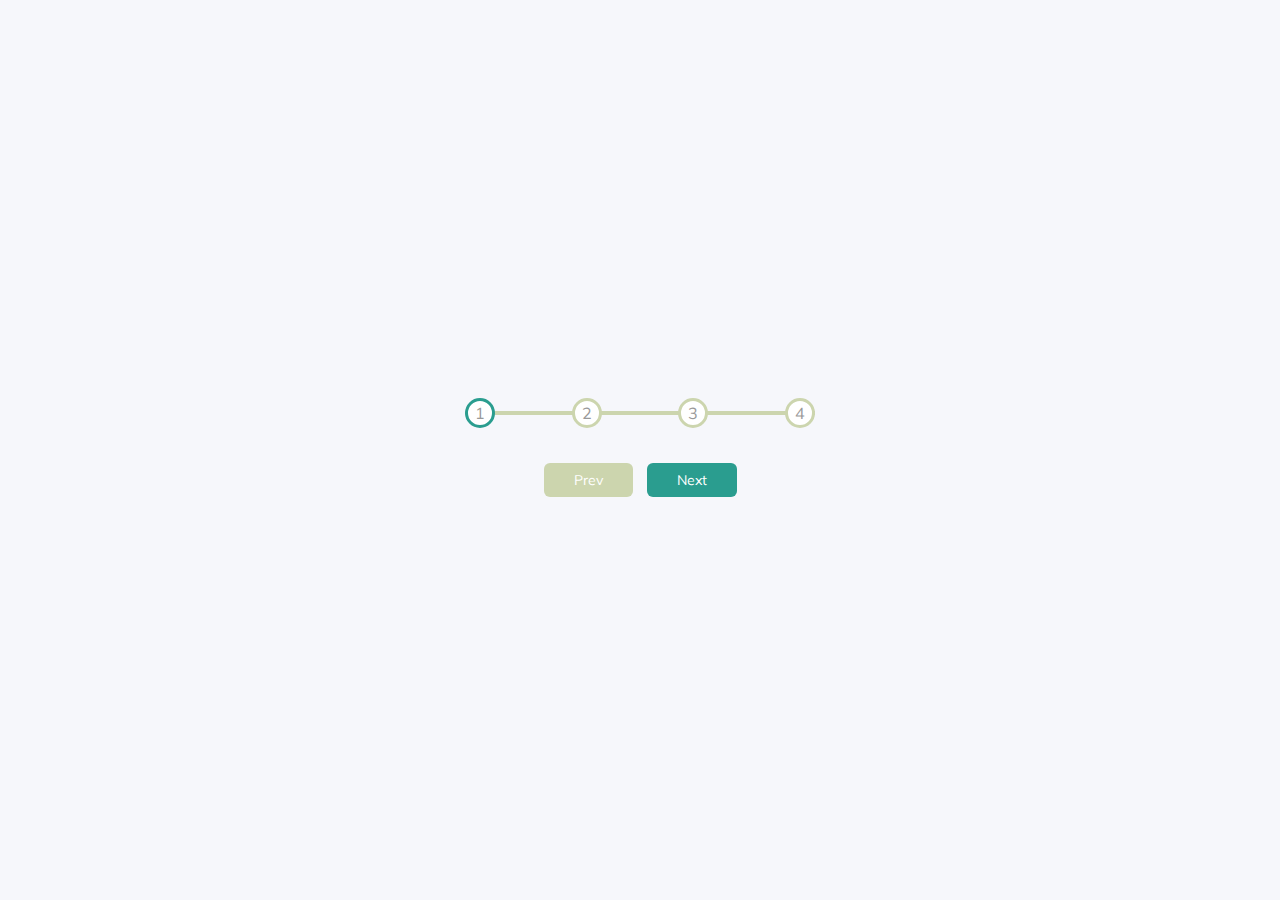
<file: 002-Progress_steps/index.html>
<!DOCTYPE html>
<html lang="en">
<head>
   <meta charset="UTF-8">
   <meta http-equiv="X-UA-Compatible" content="IE=edge">
   <meta name="viewport" content="width=device-width, initial-scale=1.0">
   <title>Progress steps</title>
   <link rel="stylesheet" href="style.css">
</head>
<body>
   <div class="wrapper">
      <div class="progress-wrapper">
         <div class="progress" id="progress"></div>
         <div class="circle active">1</div>
         <div class="circle">2</div>
         <div class="circle">3</div>
         <div class="circle">4</div>
      </div>
      <button class="btn" id="prev" disabled>Prev</button>
      <button class="btn" id="next">Next</button>
   </div>
   <script src="script.js"></script>
</body>
</html>
</file>
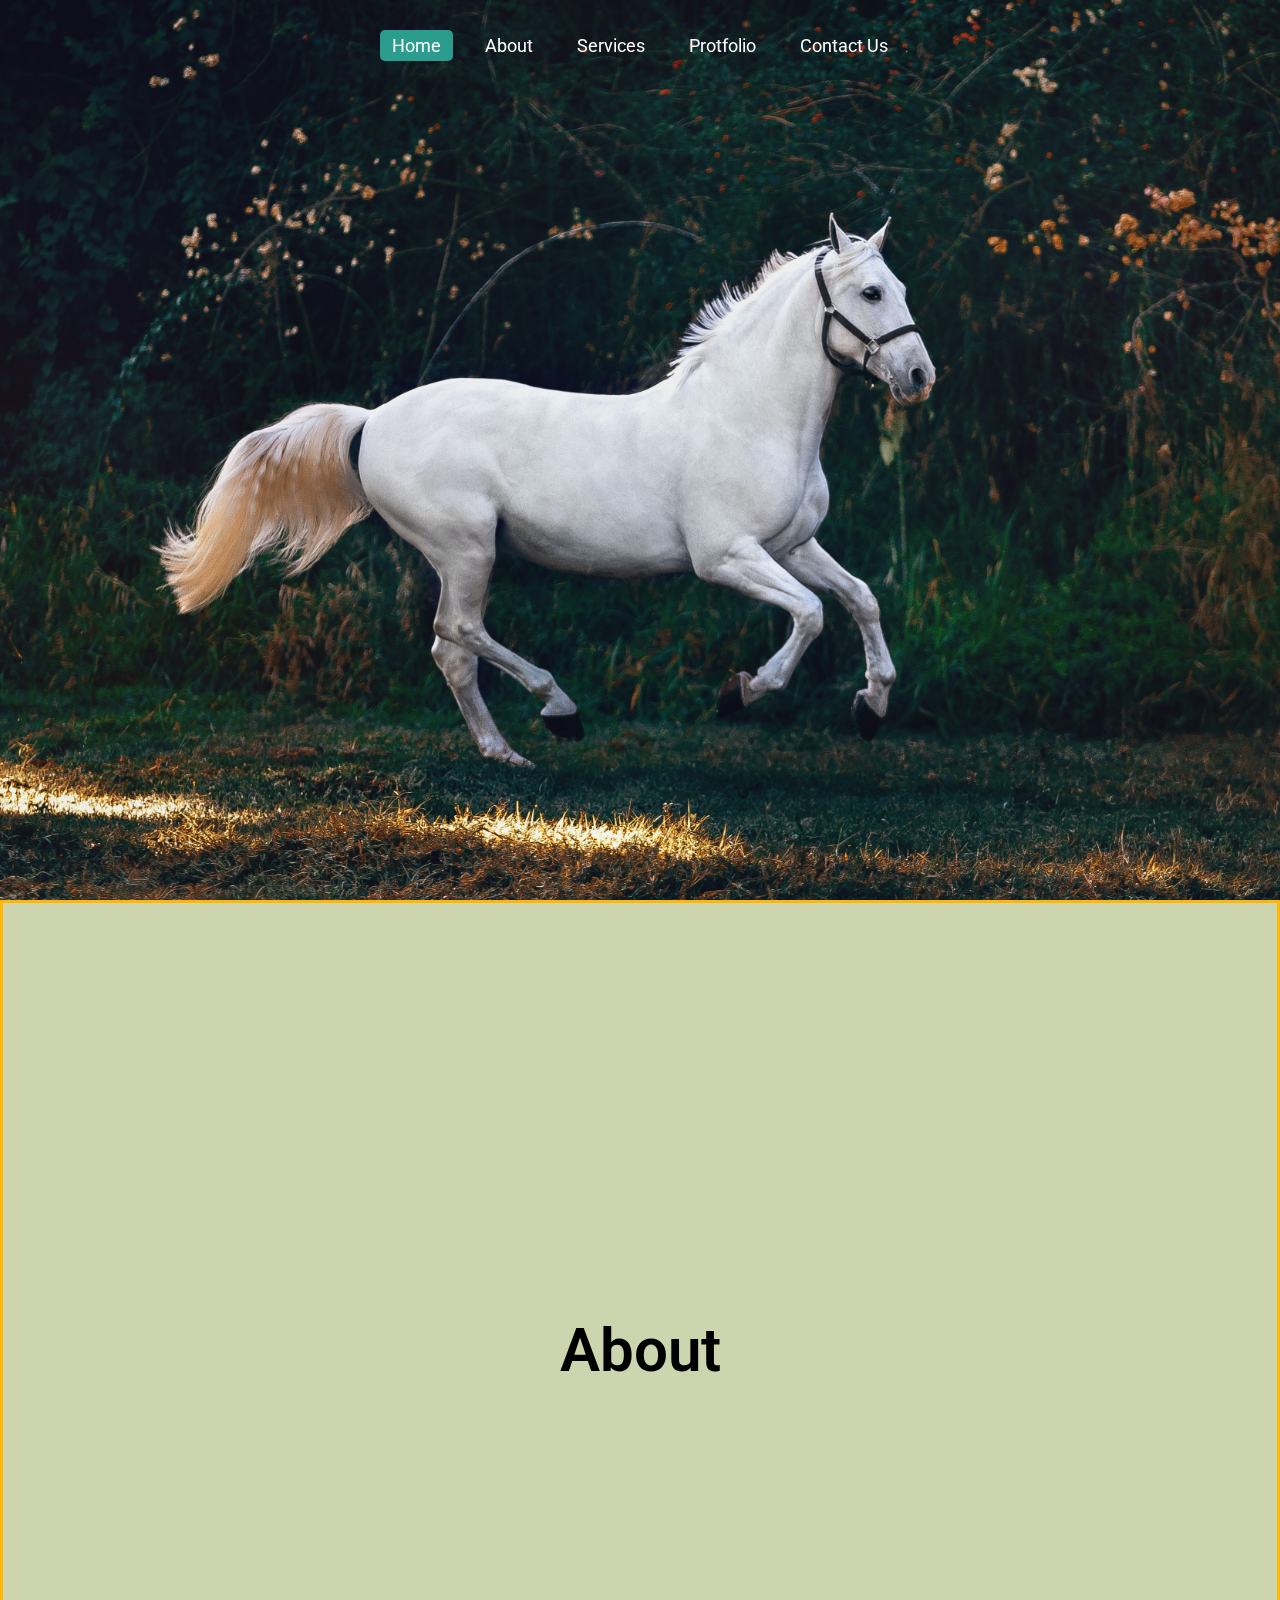
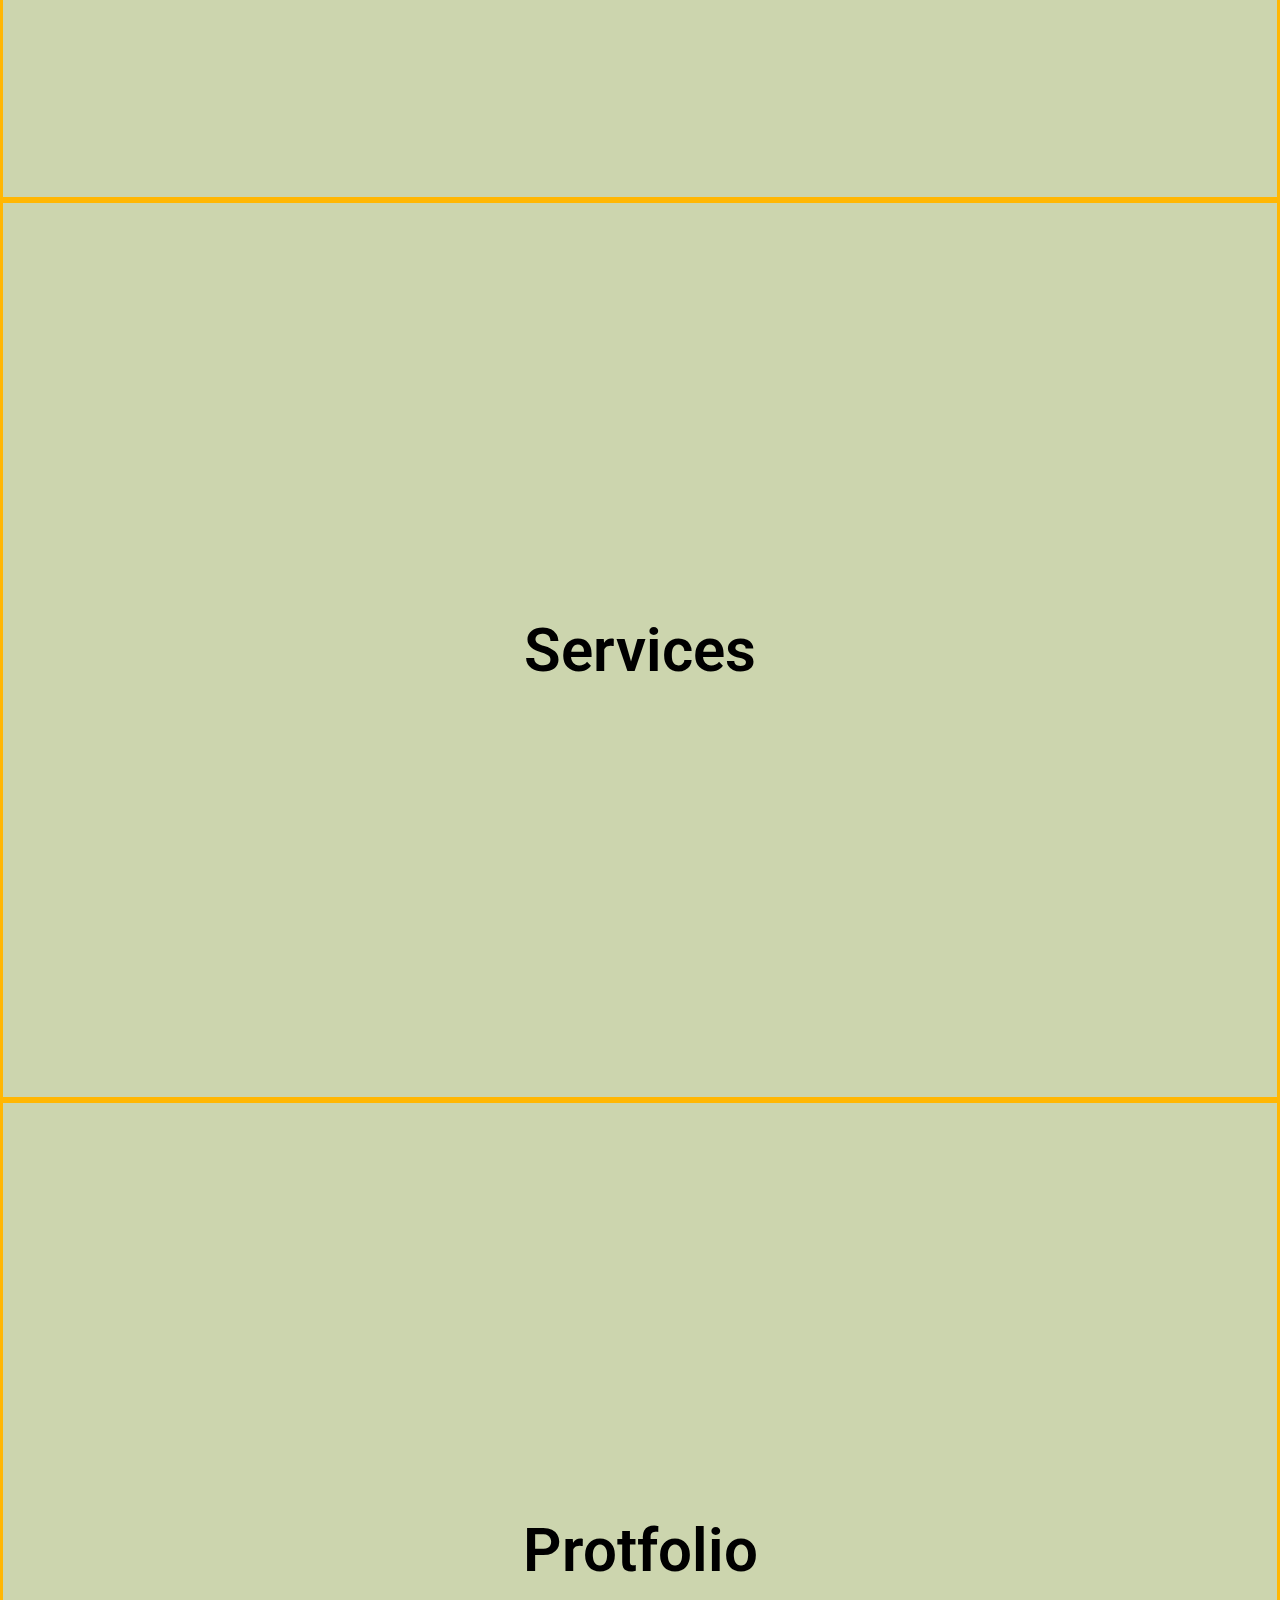
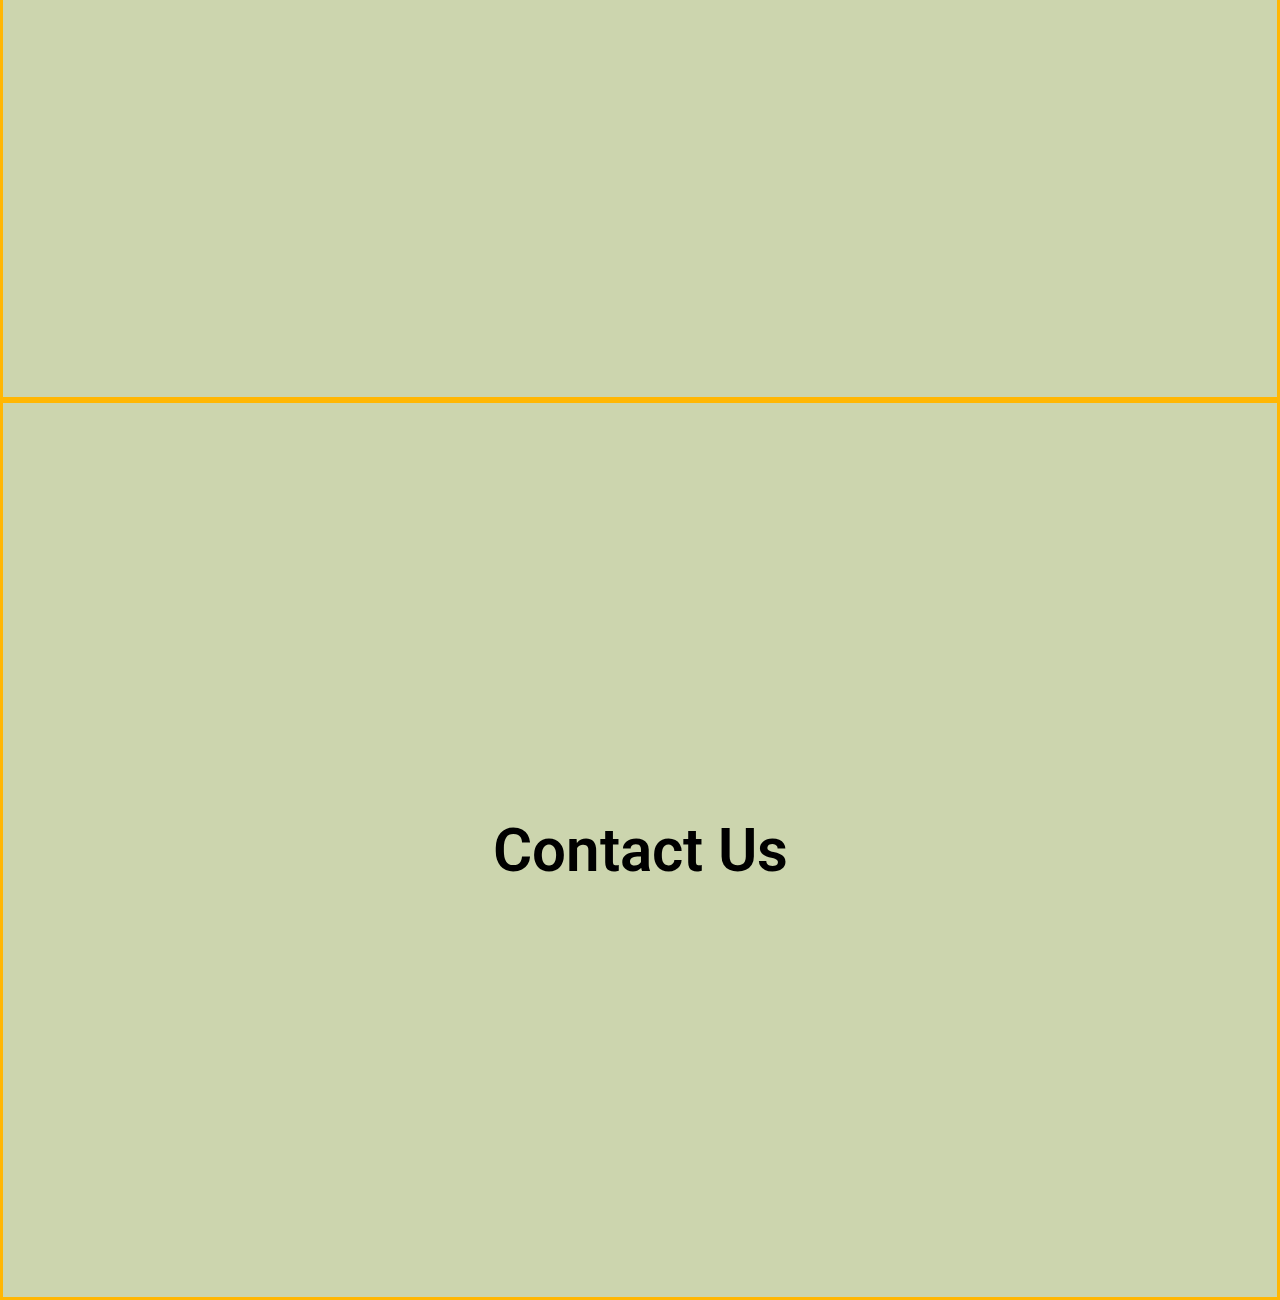
<file: 004-Scroll_and_active_nav_menu/index.html>
<!DOCTYPE html>
<html lang="en">
<head>
   <meta charset="UTF-8">
   <meta http-equiv="X-UA-Compatible" content="IE=edge">
   <meta name="viewport" content="width=device-width, initial-scale=1.0">
   <title>Scroll and active nav menu</title>
   <link rel="stylesheet" href="style.css">
</head>
<body>
   <header>
      <ul>
         <li><a class="active" href="#home">Home</a></li>
         <li><a href="#about">About</a></li>
         <li><a href="#services">Services</a></li>
         <li><a href="#protfolio">Protfolio</a></li>
         <li><a href="#contact">Contact Us</a></li>
      </ul>
   </header>
   <section id="home"></section>
   <section id="about">About</section>
   <section id="services">Services</section>
   <section id="protfolio">Protfolio</section>
   <section id="contact">Contact Us</section>
   <script src="script.js"></script>
</body>
</html>
</file>
<file: 002-Progress_steps/style.css>
@import url('https://fonts.googleapis.com/css2?family=Mulish:ital,wght@0,200;0,300;0,400;0,500;0,600;0,700;0,800;0,900;1,200;1,300;1,400;1,500;1,600;1,700;1,800;1,900&display=swap');

*{
   padding: 0;
   margin: 0;
   font-family: 'Mulish', sans-serif;
   box-sizing: border-box;
}
body{
   background-color: #f6f7fb;
   display: flex;
   align-items: center;
   justify-content: center;
   height: 100vh;
   overflow: hidden;
}
.wrapper{
   text-align: center;
}
.progress-wrapper{
   display: flex;
   justify-content: space-between;
   position: relative;
   margin-bottom: 30px;
   max-width: 100%;
   width: 350px;
}
.progress-wrapper::before{
   content: "";
   background-color: #ccd5ae;
   position: absolute;
   top: 50%;
   left: 0;
   transform: translateY(-50%);
   height: 4px;
   width: 100%;
   z-index: -1;
}
.progress{
   background-color: #2a9d8f;
   position: absolute;
   top: 50%;
   left: 0;
   transform: translateY(-50%);
   height: 4px;
   width: 0%;
   z-index: -1;
   transition: 0.4s ease;
}
.circle {
   background-color: #fff;
   color: #999;
   border-radius: 50%;
   height: 30px;
   width: 30px;
   display: flex;
   align-items: center;
   justify-content: center;
   border: 3px solid #ccd5ae;
   transition: 0.4s ease;
 }
 .circle.active {
   border-color: #2a9d8f
 }
 .btn {
   background-color: #2a9d8f;
   color: #fff;
   border: 0;
   border-radius: 6px;
   cursor: pointer;
   font-family: inherit;
   padding: 8px 30px;
   margin: 5px;
   font-size: 14px;
 }
 .btn:active {
   transform: scale(0.98);
 }
 .btn:focus {
   outline: 0;
 }
 .btn:disabled {
   background-color: #ccd5ae;
   cursor: not-allowed;
 }
</file>
<file: 004-Scroll_and_active_nav_menu/style.css>
@import url('https://fonts.googleapis.com/css2?family=Roboto:wght@300;400;500;700&display=swap');
*{
   padding: 0;
   margin: 0;
   box-sizing: border-box;
   scroll-behavior: smooth;
   font-family: 'Roboto', sans-serif;
}
header{
   width: 100%;
   background: transparent;
   position: fixed;
}
header.active{
   background: #264653;
}
header ul{
   display: flex;
   align-items: center;
   justify-content: center;
   list-style: none;
}
header ul li{
   margin: 35px 10px;
   transition: .8s;
}
header.active ul li{
   margin: 24px 10px;
}
header ul li a{
   color: #fff;
   text-decoration: none;
   padding: 5px 12px;
   border-radius: 5px;
   transition: .5s;
   font-size: 18px;
}
header ul li a.active{
   background: #2a9d8f;
}
section{
   height: 100vh;
   display: flex;
   align-items: center;
   justify-content: center;
   font-size: 60px;
   font-weight: 600;
}
section#home{
   background-image: url(./bg.jpg), linear-gradient(#eb01a5, #d13531);;
   background-position: center;
   background-size: cover;
}
section#about{
   border: 3px solid #ffb703;
   background: #ccd5ae;
}
section#services{
   border: 3px solid #ffb703;
   background: #ccd5ae;
}
section#protfolio{
   border: 3px solid #ffb703;
   background: #ccd5ae;
}
section#contact{
   border: 3px solid #ffb703;
   background: #ccd5ae;
}
</file>
